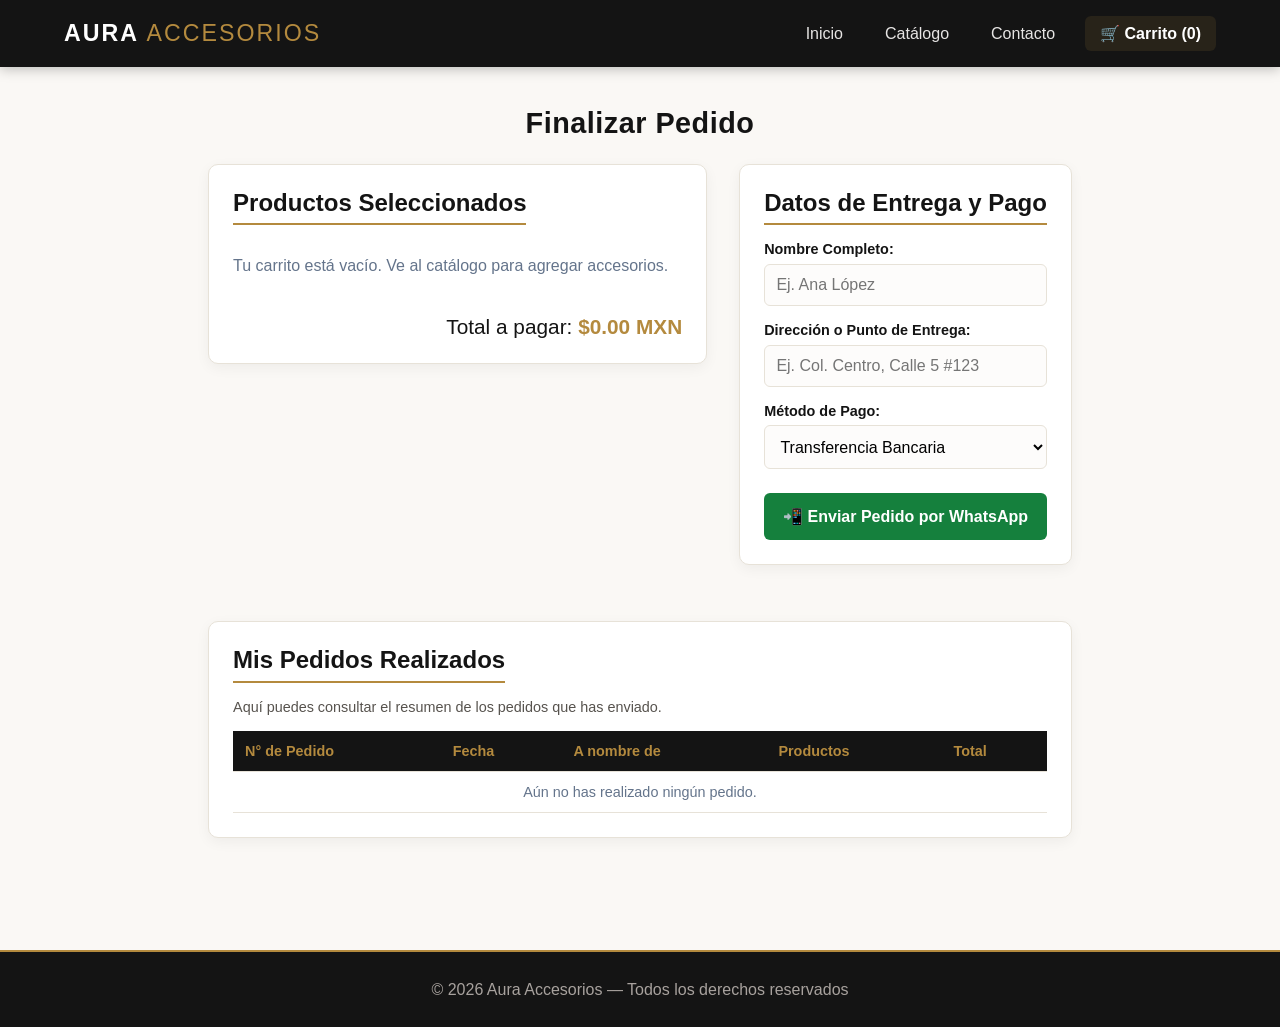
<file: carrito.html>
<!DOCTYPE html>
<html lang="es">
<head>
    <meta charset="UTF-8">
    <meta name="viewport" content="width=device-width, initial-scale=1.0">
    <title>Tu Carrito y Pedido | Aura Accesorios</title>
    <link rel="stylesheet" href="css/styles.css">
</head>
<body>

    <header class="navbar">
        <a href="index.html" class="logo">AURA <span>ACCESORIOS</span></a>
        <nav class="nav-links">
            <a href="index.html">Inicio</a>
            <a href="catalogo.html">Catálogo</a>
            <a href="contacto.html">Contacto</a>
            <a href="carrito.html" class="badge-carrito activo">🛒 Carrito (<span id="contador-carrito">0</span>)</a>
        </nav>
    </header>

    <main class="contenedor">
        <h1 class="titulo-seccion">Finalizar Pedido</h1>

        <div class="carrito-grid">
            <!-- Columna Izquierda: Lista de productos en el carrito -->
            <div class="caja-blanca">
                <h2 class="subtitulo-dorado">Productos Seleccionados</h2>
                <div id="lista-carrito-pagina"></div>
                <div style="margin-top: 1.5rem; text-align: right; font-size: 1.3rem;">
                    Total a pagar: <strong style="color: #b48a3e;">$<span id="total-pagar">0.00</span> MXN</strong>
                </div>
            </div>

            <!-- Columna Derecha: Formulario de datos para WhatsApp -->
            <div class="caja-blanca">
                <h2 class="subtitulo-dorado">Datos de Entrega y Pago</h2>
                <form onsubmit="procesarPedidoWhatsApp(event)">
                    <div class="form-grupo">
                        <label for="cliente-nombre">Nombre Completo:</label>
                        <input type="text" id="cliente-nombre" required placeholder="Ej. Ana López">
                    </div>
                    <div class="form-grupo">
                        <label for="cliente-direccion">Dirección o Punto de Entrega:</label>
                        <input type="text" id="cliente-direccion" required placeholder="Ej. Col. Centro, Calle 5 #123">
                    </div>
                    <div class="form-grupo">
                        <label for="cliente-pago">Método de Pago:</label>
                        <select id="cliente-pago">
                            <option value="Transferencia Bancaria">Transferencia Bancaria</option>
                            <option value="Pago en Efectivo contra entrega">Pago en Efectivo contra entrega</option>
                            <option value="Depósito en OXXO">Depósito en OXXO</option>
                        </select>
                    </div>
                    <button type="submit" class="btn-whatsapp">
                        📲 Enviar Pedido por WhatsApp
                    </button>
                </form>
            </div>
        </div>

        <!-- Historial de Pedidos del Cliente -->
        <div class="caja-blanca" style="margin-top: 2rem; overflow-x: auto;">
            <h2 class="subtitulo-dorado">Mis Pedidos Realizados</h2>
            <p style="color: #57534e; font-size: 0.9rem; margin-bottom: 1rem;">
                Aquí puedes consultar el resumen de los pedidos que has enviado.
            </p>
            <table class="tabla-pedidos">
                <thead>
                    <tr>
                        <th>N° de Pedido</th>
                        <th>Fecha</th>
                        <th>A nombre de</th>
                        <th>Productos</th>
                        <th>Total</th>
                    </tr>
                </thead>
                <tbody id="tbody-pedidos">
                    <!-- Se llena automáticamente con el historial del cliente -->
                </tbody>
            </table>
        </div>
    </main>

    <footer class="footer">
        <p>© 2026 Aura Accesorios — Todos los derechos reservados</p>
    </footer>

    <script src="js/database.js"></script>
    <script src="js/app.js"></script>
</body>
</html>
</file>
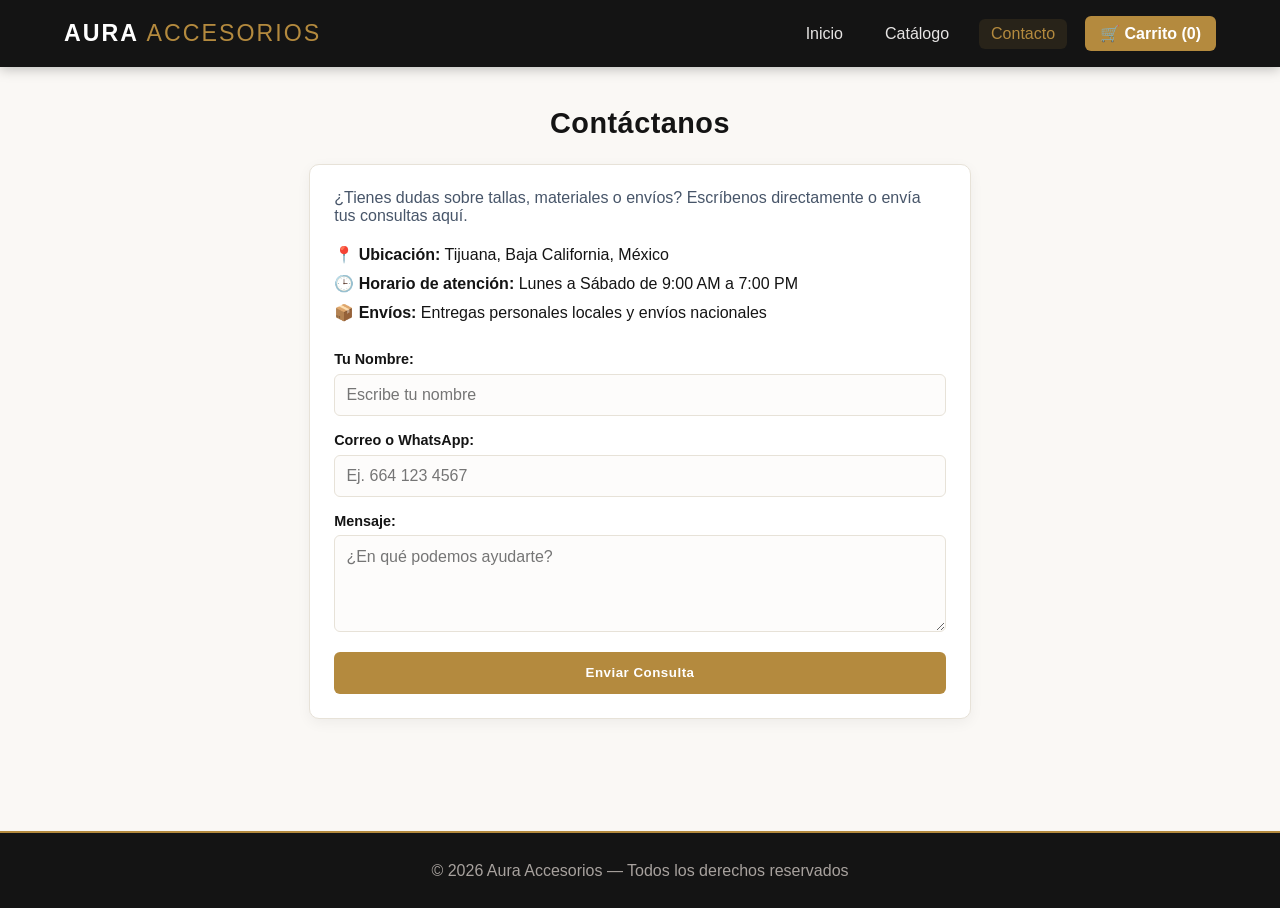
<file: contacto.html>
<!DOCTYPE html>
<html lang="es">
<head>
    <meta charset="UTF-8">
    <meta name="viewport" content="width=device-width, initial-scale=1.0">
    <title>Contacto | Aura Accesorios</title>
    <link rel="stylesheet" href="css/styles.css">
</head>
<body>

    <header class="navbar">
        <a href="index.html" class="logo">AURA <span>ACCESORIOS</span></a>
        <nav class="nav-links">
            <a href="index.html">Inicio</a>
            <a href="catalogo.html">Catálogo</a>
            <a href="contacto.html" class="activo">Contacto</a>
            <a href="carrito.html" class="badge-carrito">🛒 Carrito (<span id="contador-carrito">0</span>)</a>
        </nav>
    </header>

    <main class="contenedor" style="max-width: 700px;">
        <h1 class="titulo-seccion">Contáctanos</h1>
        <div class="caja-blanca">
            <p style="margin-bottom: 1rem; color: #475569;">
                ¿Tienes dudas sobre tallas, materiales o envíos? Escríbenos directamente o envía tus consultas aquí.
            </p>
            <div style="margin-bottom: 1.5rem; line-height: 1.8;">
                <p><strong>📍 Ubicación:</strong> Tijuana, Baja California, México</p>
                <p><strong>🕒 Horario de atención:</strong> Lunes a Sábado de 9:00 AM a 7:00 PM</p>
                <p><strong>📦 Envíos:</strong> Entregas personales locales y envíos nacionales</p>
            </div>

            <form onsubmit="event.preventDefault(); alert('Mensaje enviado correctamente. Te responderemos pronto.'); this.reset();">
                <div class="form-grupo">
                    <label>Tu Nombre:</label>
                    <input type="text" required placeholder="Escribe tu nombre">
                </div>
                <div class="form-grupo">
                    <label>Correo o WhatsApp:</label>
                    <input type="text" required placeholder="Ej. 664 123 4567">
                </div>
                <div class="form-grupo">
                    <label>Mensaje:</label>
                    <textarea rows="4" required placeholder="¿En qué podemos ayudarte?"></textarea>
                </div>
                <button type="submit" class="btn-primario" style="width: 100%;">Enviar Consulta</button>
            </form>
        </div>
    </main>

    <footer class="footer">
        <p>© 2026 Aura Accesorios — Todos los derechos reservados</p>
    </footer>

    <script src="js/database.js"></script>
    <script src="js/app.js"></script>
</body>
</html>
</file>
<file: css/styles.css>
:root {
    --primario: #141414;        /* Negro carbón elegante */
    --dorado: #b48a3e;          /* Dorado champagne joyería */
    --dorado-hover: #96702b;    /* Dorado profundo al pasar el cursor */
    --crema: #faf8f5;           /* Fondo marfil cálido */
    --blanco: #ffffff;
    --gris-texto: #57534e;
    --borde-suave: #e7e2d8;
    --verde-wa: #15803d;
}

* {
    margin: 0;
    padding: 0;
    box-sizing: border-box;
    font-family: 'Segoe UI', Tahoma, Geneva, Verdana, sans-serif;
}

body {
    background-color: var(--crema);
    color: var(--primario);
    display: flex;
    flex-direction: column;
    min-height: 100vh;
}

main {
    flex: 1;
}

/* Navegación */
.navbar {
    display: flex;
    justify-content: space-between;
    align-items: center;
    padding: 1rem 5%;
    background: var(--primario);
    box-shadow: 0 2px 12px rgba(0,0,0,0.25);
    position: sticky;
    top: 0;
    z-index: 100;
    flex-wrap: wrap;
    gap: 10px;
}

.logo {
    font-size: 1.45rem;
    font-weight: 800;
    letter-spacing: 2px;
    color: var(--blanco);
    text-decoration: none;
}

.logo span {
    font-weight: 400;
    color: var(--dorado);
}

.nav-links {
    display: flex;
    gap: 18px;
    align-items: center;
}

.nav-links a {
    text-decoration: none;
    color: #e7e5e4;
    font-weight: 500;
    padding: 6px 12px;
    border-radius: 6px;
    transition: 0.2s;
}

.nav-links a:hover, .nav-links a.activo {
    color: var(--dorado);
    background: rgba(180, 138, 62, 0.12);
}

.badge-carrito {
    background: var(--dorado);
    color: var(--blanco) !important;
    padding: 8px 15px !important;
    border-radius: 6px !important;
    font-weight: 600 !important;
}

.badge-carrito:hover {
    background: var(--dorado-hover) !important;
}

/* Hero Banner */
.hero {
    background: linear-gradient(135deg, #0a0a0a 0%, #262118 100%);
    color: var(--blanco);
    text-align: center;
    padding: 4.5rem 1rem;
    border-bottom: 3px solid var(--dorado);
}

.hero h1 {
    font-size: 2.5rem;
    margin-bottom: 1rem;
    letter-spacing: 0.5px;
}

.hero p {
    max-width: 600px;
    margin: 0 auto 1.8rem;
    color: #d6d3d1;
    font-size: 1.1rem;
}

.btn-primario {
    display: inline-block;
    background: var(--dorado);
    color: var(--blanco);
    padding: 0.85rem 1.9rem;
    text-decoration: none;
    border-radius: 6px;
    font-weight: 600;
    letter-spacing: 0.5px;
    border: none;
    cursor: pointer;
    transition: 0.2s;
}

.btn-primario:hover {
    background: var(--dorado-hover);
}

/* Contenedores y Cuadrícula */
.contenedor {
    max-width: 1100px;
    margin: 2.5rem auto;
    padding: 0 1.2rem;
}

.titulo-seccion {
    text-align: center;
    margin-bottom: 1.5rem;
    color: var(--primario);
    font-size: 1.8rem;
    letter-spacing: 0.5px;
}

.filtros {
    display: flex;
    justify-content: center;
    gap: 10px;
    flex-wrap: wrap;
    margin-bottom: 2rem;
}

.filtro-btn {
    padding: 0.55rem 1.3rem;
    border: 1px solid var(--borde-suave);
    background: var(--blanco);
    border-radius: 20px;
    cursor: pointer;
    font-weight: 600;
    color: var(--primario);
    transition: 0.2s;
}

.filtro-btn.activo, .filtro-btn:hover {
    background: var(--primario);
    color: var(--dorado);
    border-color: var(--primario);
}

.grid-productos {
    display: grid;
    grid-template-columns: repeat(auto-fit, minmax(240px, 1fr));
    gap: 1.5rem;
}

.tarjeta {
    background: var(--blanco);
    border-radius: 10px;
    overflow: hidden;
    border: 1px solid var(--borde-suave);
    box-shadow: 0 4px 14px rgba(0,0,0,0.05);
    display: flex;
    flex-direction: column;
    justify-content: space-between;
    transition: transform 0.2s;
}

.tarjeta:hover {
    transform: translateY(-3px);
}

.tarjeta img {
    width: 100%;
    height: 220px;
    object-fit: cover;
    background: #f5f5f4;
}

.tarjeta-info {
    padding: 1.2rem;
}

.categoria-tag {
    font-size: 0.75rem;
    color: var(--dorado);
    font-weight: 700;
    text-transform: uppercase;
    letter-spacing: 0.8px;
}

.tarjeta-info h3 {
    margin: 0.4rem 0;
    font-size: 1.1rem;
    color: var(--primario);
}

.precio {
    font-size: 1.2rem;
    font-weight: 700;
    color: var(--primario);
    margin: 0.5rem 0 1rem;
}

.btn-agregar {
    width: 100%;
    padding: 0.75rem;
    background: var(--primario);
    color: var(--dorado);
    border: 1px solid var(--primario);
    border-radius: 6px;
    cursor: pointer;
    font-weight: 600;
    letter-spacing: 0.4px;
    transition: 0.2s;
}

.btn-agregar:hover {
    background: var(--dorado);
    color: var(--blanco);
    border-color: var(--dorado);
}

.btn-agregar:disabled {
    background: #a8a29e;
    color: var(--blanco);
    border-color: #a8a29e;
    cursor: not-allowed;
}

/* Subpágina Carrito y Checkout */
.carrito-grid {
    display: grid;
    grid-template-columns: 1.5fr 1fr;
    gap: 2rem;
    align-items: start;
}

@media (max-width: 768px) {
    .carrito-grid {
        grid-template-columns: 1fr;
    }
}

.caja-blanca {
    background: var(--blanco);
    padding: 1.5rem;
    border-radius: 10px;
    border: 1px solid var(--borde-suave);
    box-shadow: 0 4px 14px rgba(0,0,0,0.05);
    margin-bottom: 1.5rem;
}

.subtitulo-dorado {
    margin-bottom: 1rem;
    color: var(--primario);
    border-bottom: 2px solid var(--dorado);
    padding-bottom: 0.4rem;
    display: inline-block;
}

.item-carrito {
    display: flex;
    justify-content: space-between;
    align-items: center;
    padding: 1rem 0;
    border-bottom: 1px solid var(--borde-suave);
    gap: 10px;
}

.controles-cantidad {
    display: flex;
    align-items: center;
    gap: 8px;
}

.btn-cant {
    width: 28px;
    height: 28px;
    border: 1px solid var(--borde-suave);
    background: var(--crema);
    border-radius: 6px;
    cursor: pointer;
    font-weight: bold;
    color: var(--primario);
}

.btn-eliminar {
    background: #dc2626;
    color: white;
    border: none;
    padding: 5px 10px;
    border-radius: 6px;
    cursor: pointer;
}

/* Formularios */
.form-grupo {
    margin-bottom: 1rem;
}

.form-grupo label {
    display: block;
    font-weight: 600;
    margin-bottom: 0.4rem;
    font-size: 0.9rem;
    color: var(--primario);
}

.form-grupo input, .form-grupo select, .form-grupo textarea {
    width: 100%;
    padding: 0.7rem;
    border: 1px solid var(--borde-suave);
    border-radius: 6px;
    font-size: 1rem;
    background: #fdfcfb;
}

.form-grupo input:focus, .form-grupo select:focus, .form-grupo textarea:focus {
    outline: none;
    border-color: var(--dorado);
}

.btn-whatsapp {
    width: 100%;
    padding: 0.9rem;
    background: var(--verde-wa);
    color: white;
    border: none;
    border-radius: 6px;
    font-size: 1rem;
    font-weight: 700;
    cursor: pointer;
    margin-top: 0.5rem;
    transition: 0.2s;
}

.btn-whatsapp:hover {
    background: #166534;
}

/* Tabla de Historial de Pedidos */
.tabla-pedidos {
    width: 100%;
    border-collapse: collapse;
    margin-top: 1rem;
    font-size: 0.9rem;
}

.tabla-pedidos th, .tabla-pedidos td {
    padding: 0.75rem;
    border-bottom: 1px solid var(--borde-suave);
    text-align: left;
}

.tabla-pedidos th {
    background: var(--primario);
    color: var(--dorado);
}

/* Footer */
.footer {
    text-align: center;
    padding: 1.8rem;
    background: var(--primario);
    color: #a8a29e;
    border-top: 2px solid var(--dorado);
    margin-top: 3rem;
}
</file>
